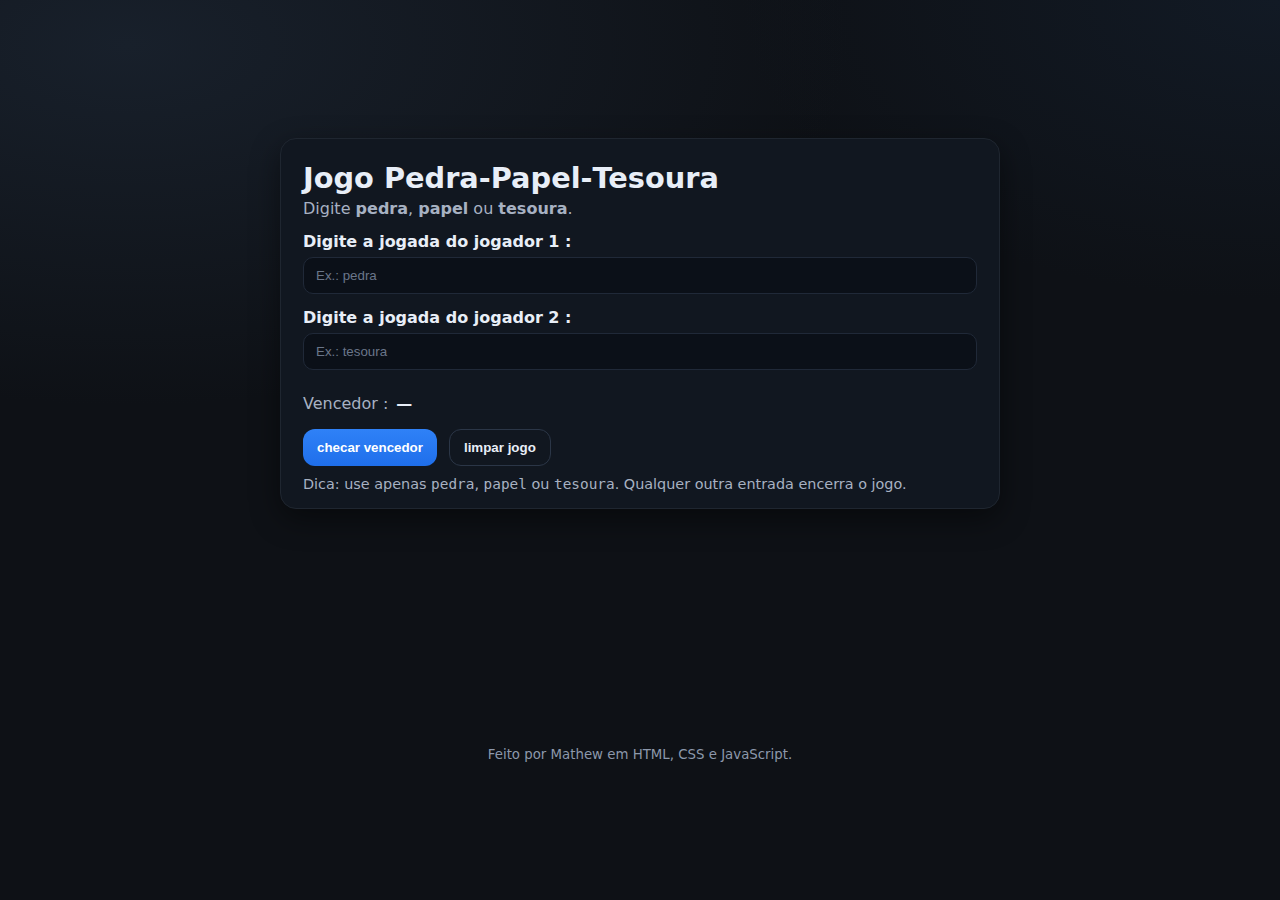
<file: trabalho1.1/index.html>
<!doctype html>
<html lang="pt-BR">
<head>
  <meta charset="utf-8" />
  <meta name="viewport" content="width=device-width, initial-scale=1" />
  <title>Pedra • Papel • Tesoura</title>
  <link rel="stylesheet" href="styles.css" />
</head>
<body>
  <main class="wrap">
    <section class="card">
      <header class="card__header">
        <h1 class="title">Jogo Pedra‑Papel‑Tesoura</h1>
        <p class="subtitle">Digite <strong>pedra</strong>, <strong>papel</strong> ou <strong>tesoura</strong>.</p>
      </header>

      <div class="form">
        <label class="field">
          <span>Digite a jogada do jogador 1 :</span>
          <input id="jogador1" type="text" placeholder="Ex.: pedra" autocomplete="off" />
        </label>

        <label class="field">
          <span>Digite a jogada do jogador 2 :</span>
          <input id="jogador2" type="text" placeholder="Ex.: tesoura" autocomplete="off" />
        </label>

        <div class="result">
          <span class="result__label">Vencedor :</span>
          <span id="resultado" class="result__value">—</span>
        </div>

        <div class="actions">
          <button id="btnChecar" class="btn btn--primary">checar vencedor</button>
          <button id="btnLimpar" class="btn btn--ghost">limpar jogo</button>
        </div>

        <p class="hint">Dica: use apenas <code>pedra</code>, <code>papel</code> ou <code>tesoura</code>. Qualquer outra entrada encerra o jogo.</p>
      </div>
    </section>

    <footer class="footer">
      <small>Feito por Mathew em HTML, CSS e JavaScript.</small>
    </footer>
  </main>

  <script src="app.js"></script>
</body>
</html>
</file>
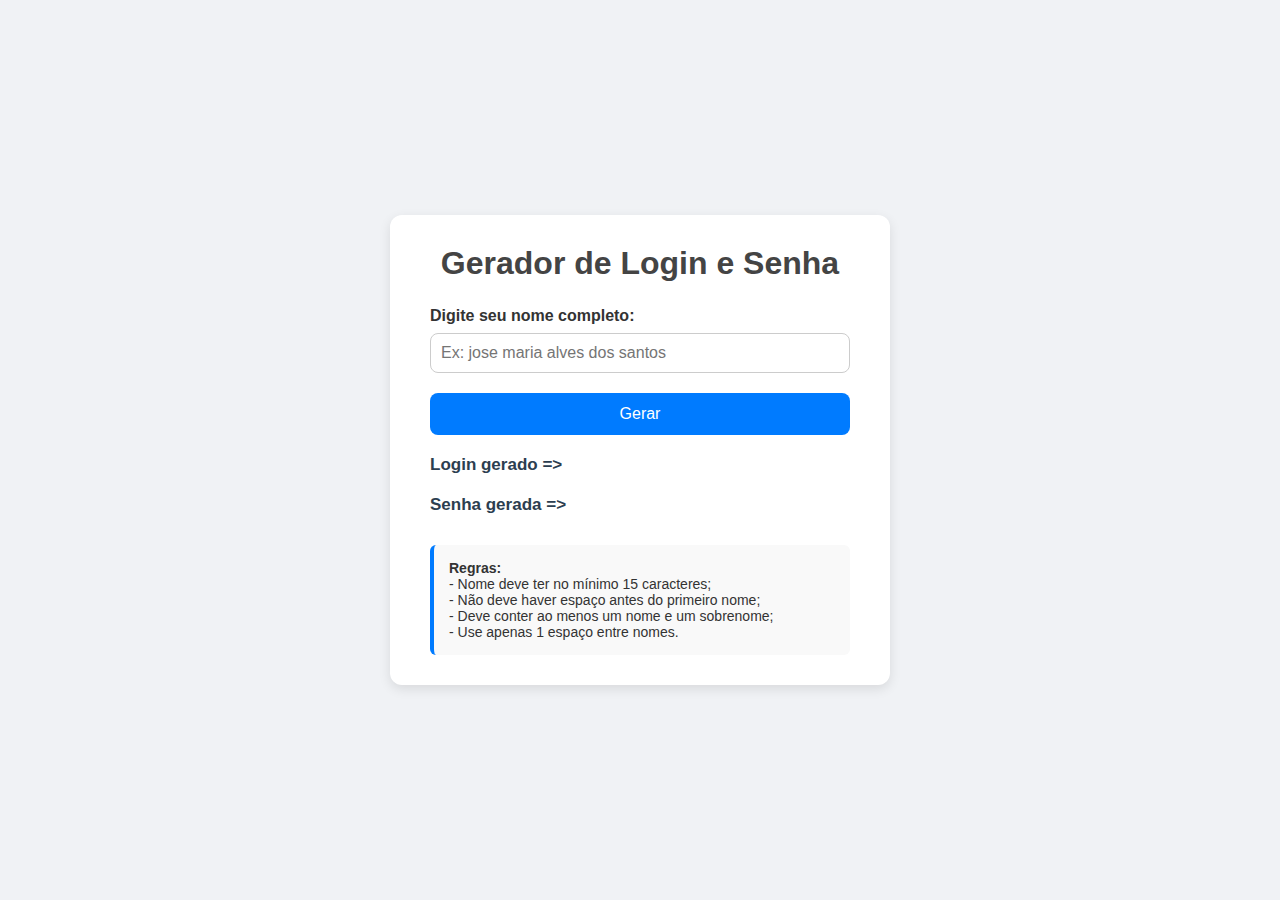
<file: trabalho1.2/index.html>
<!DOCTYPE html>
<html lang="pt-br">
<head>
    <meta charset="UTF-8">
    <title>Gerador de Login e Senha</title>
    <link rel="stylesheet" href="style.css">
</head>
<body>
    <div class="container">
        <h1>Gerador de Login e Senha</h1>

        <label for="nome">Digite seu nome completo:</label>
        <input type="text" id="nome" placeholder="Ex: jose maria alves dos santos">

        <button id="btn-gerar">Gerar</button>

        <div class="resultado" id="login">Login gerado =></div>
        <div class="resultado" id="senha">Senha gerada =></div>

        <div class="obs">
            <strong>Regras:</strong><br>
            - Nome deve ter no mínimo 15 caracteres;<br>
            - Não deve haver espaço antes do primeiro nome;<br>
            - Deve conter ao menos um nome e um sobrenome;<br>
            - Use apenas 1 espaço entre nomes.
        </div>
    </div>

    <script>
        document.getElementById("btn-gerar").onclick = function () {
            const nomeInput = document.getElementById("nome").value.trim();
            const loginOutput = document.getElementById("login");
            const senhaOutput = document.getElementById("senha");

            if (nomeInput.length < 15) {
                alert("O nome deve ter no mínimo 15 caracteres.");
                return;
            }

            if (nomeInput.startsWith(" ")) {
                alert("O nome não deve começar com espaço.");
                return;
            }

            const nomes = nomeInput.split(" ").filter(p => p !== "");

            if (nomes.length < 2) {
                alert("Informe pelo menos um nome e um sobrenome.");
                return;
            }

            for (let i = 0; i < nomes.length; i++) {
                if (nomes[i].includes("  ")) {
                    alert("Evite espaços duplos entre nomes.");
                    return;
                }
            }

            let login = "";
            for (let i = 0; i < nomes.length; i++) {
                login += nomes[i][0].toUpperCase();
            }

            let senha = "";
            for (let i = 0; i < login.length; i++) {
                let ascii = login.charCodeAt(i).toString();
                senha += ascii[0];
            }

            loginOutput.textContent = "Login gerado => " + login;
            senhaOutput.textContent = "Senha gerada => " + senha;
        };
    </script>
</body>
</html>
</file>
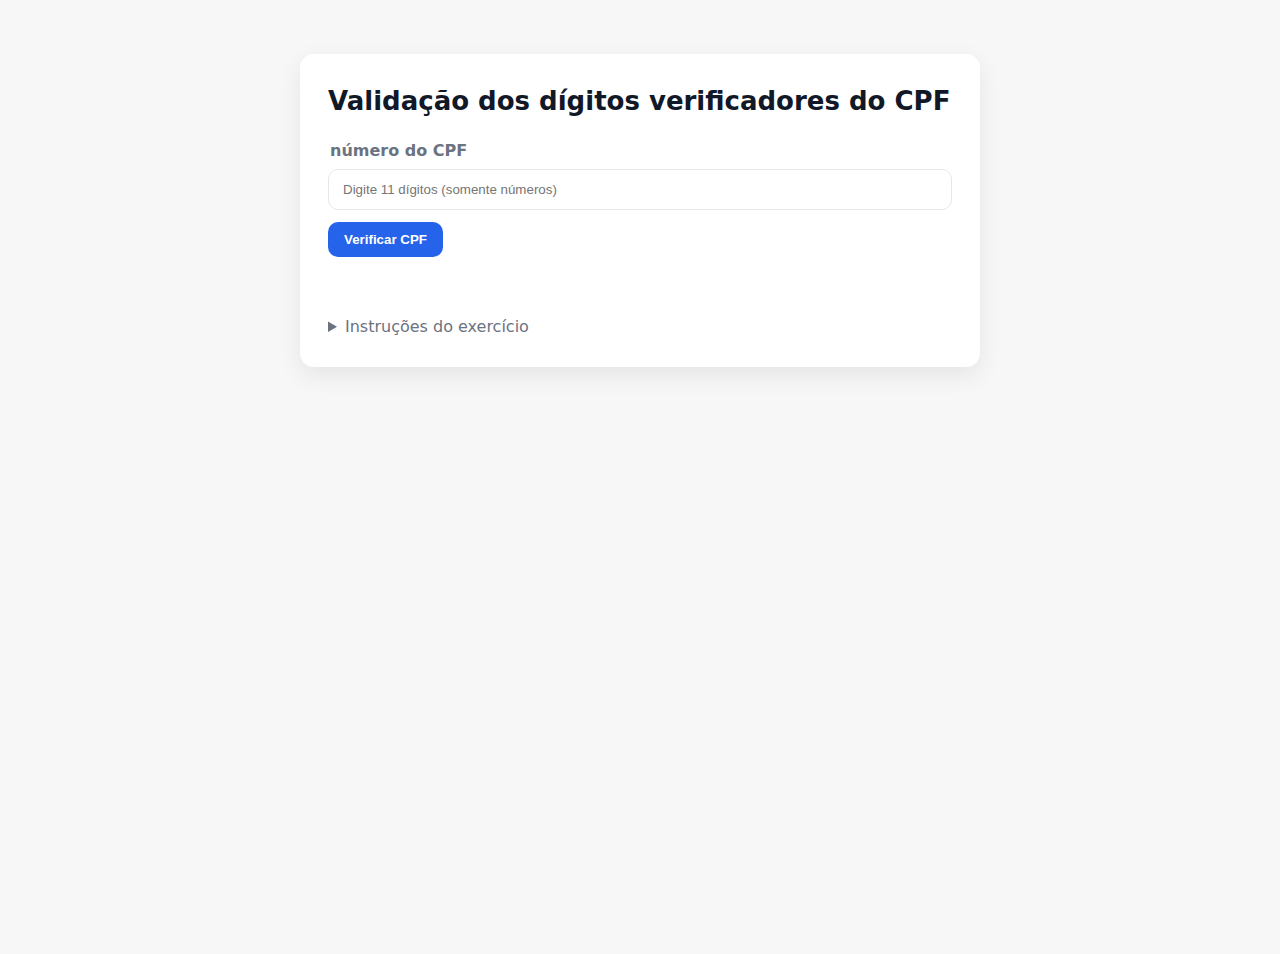
<file: trabalho1.3/index.html>
<!DOCTYPE html>
<html lang="pt-BR">
<head>
  <meta charset="UTF-8" />
  <meta name="viewport" content="width=device-width, initial-scale=1.0" />
  <title>Validação dos dígitos verificadores do CPF</title>
  <link rel="stylesheet" href="styles.css" />
</head>
<body>
  <main class="card">
    <h1>Validação dos dígitos verificadores do CPF</h1>

    <label for="cpf">número do CPF</label>
    <input
      id="cpf"
      name="cpf"
      type="text"
      inputmode="numeric"
      maxlength="11"
      placeholder="Digite 11 dígitos (somente números)"
      autocomplete="off"
    />

    <button id="verifyBtn">Verificar CPF</button>

    <p id="feedback" aria-live="polite"></p>

    <details class="obs">
      <summary>Instruções do exercício</summary>
      <ul>
        <li>A entrada deve conter exatamente <strong>11 dígitos</strong>.</li>
        <li>Todos os 11 caracteres devem ser <strong>dígitos (0–9)</strong>.</li>
        <li>Se for inválido, exibir: <em>“CPF inválido, digite 11 dígitos”</em>.</li>
        <li>Regra do exercício (Módulo 11):
          <ol>
            <li>1º DV: somar os 9 primeiros dígitos × pesos de <strong>1 a 9</strong>; o DV é <code>soma % 11</code> (se der 10, usar 0).</li>
            <li>2º DV: somar os 10 primeiros dígitos (inclui o 1º DV) × pesos de <strong>0 a 9</strong>; o DV é <code>soma % 11</code> (se der 10, usar 0).</li>
          </ol>
        </li>
      </ul>
    </details>
  </main>

  <script src="exercicio1_3.js"></script>
</body>
</html>
</file>
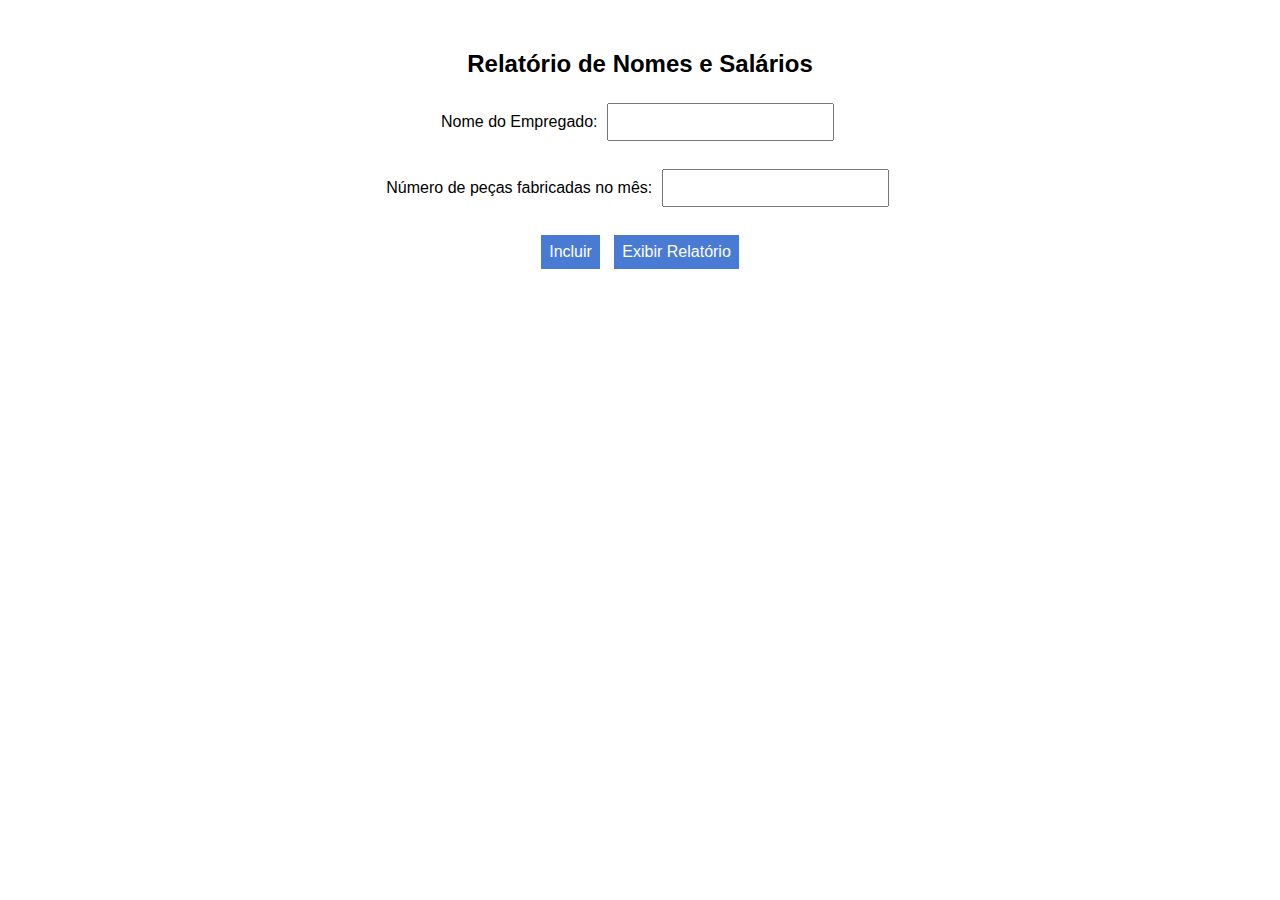
<file: ex2_1/exercicio2_1.html>
<!DOCTYPE html>
<html lang="pt-BR">
<head>
    <meta charset="UTF-8">
    <title>Relatório de Nomes e Salários</title>
    <link rel="stylesheet" href="exercicio2_1.css">
</head>
<body>
    <h2>Relatório de Nomes e Salários</h2>

    <label>Nome do Empregado:</label>
    <input type="text" id="nome"><br><br>

    <label>Número de peças fabricadas no mês:</label>
    <input type="number" id="pecas"><br><br>

    <button onclick="incluirEmpregado()">Incluir</button>
    <button onclick="exibirRelatorio()">Exibir Relatório</button>

    <ul id="listaEmpregados"></ul>

    <p id="totalSalarios"></p>
    <p id="mediaSalarios"></p>

    <script src="exercicio2_1.js"></script>
</body>
</html>
</file>
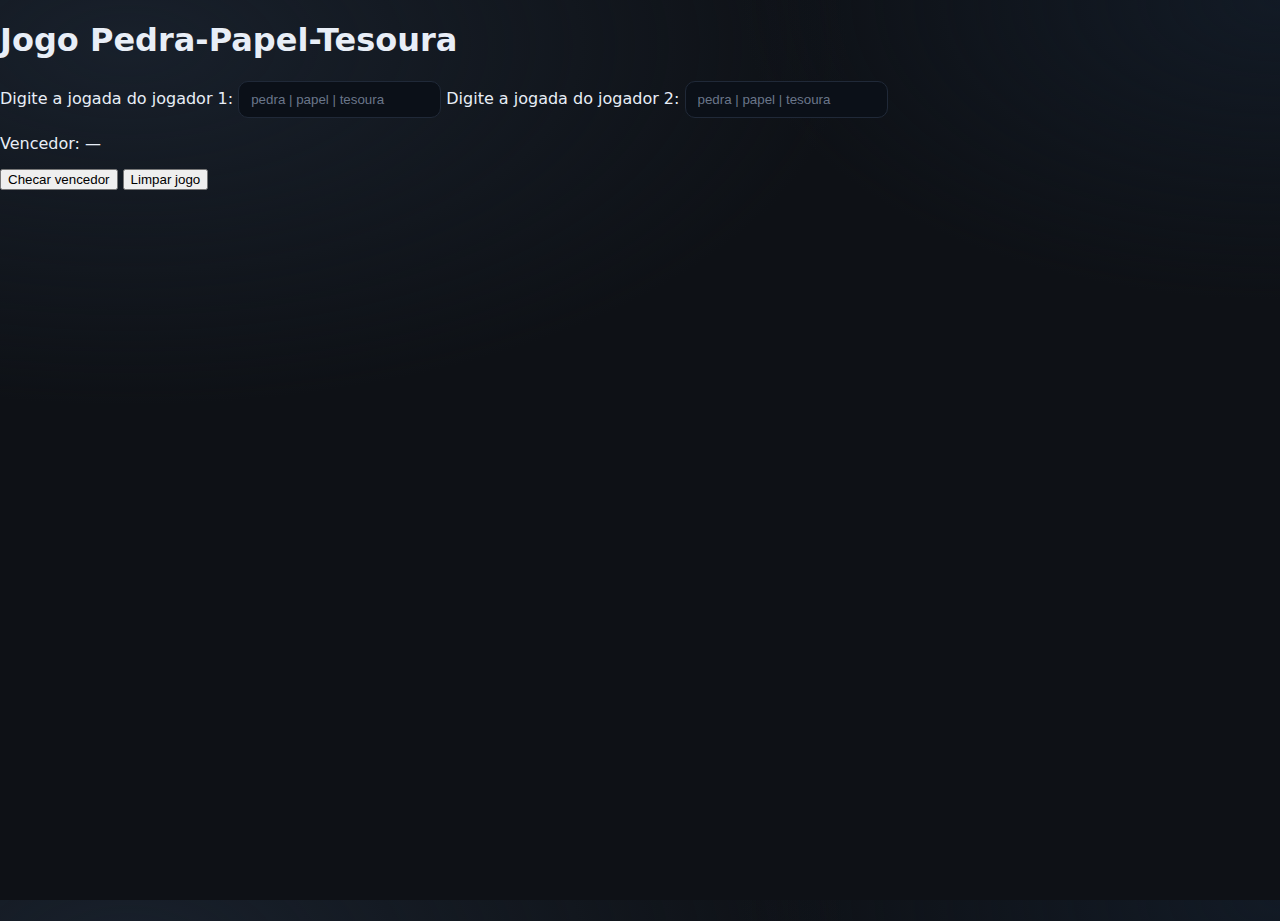
<file: trabalho1.1/htmlComJs.html>
<!DOCTYPE html>
<html lang="pt-BR">
<head>
  <meta charset="UTF-8" />
  <title>Jogo Pedra-Papel-Tesoura</title>
  <link rel="stylesheet" href="styles.css" />
</head>
<body>
  <h1>Jogo Pedra-Papel-Tesoura</h1>

  <label for="jogador1">Digite a jogada do jogador 1:</label>
  <input type="text" id="jogador1" placeholder="pedra | papel | tesoura" />

  <label for="jogador2">Digite a jogada do jogador 2:</label>
  <input type="text" id="jogador2" placeholder="pedra | papel | tesoura" />

  <p>Vencedor: <span id="resultado">—</span></p>

  <button id="btnChecar">Checar vencedor</button>
  <button id="btnLimpar">Limpar jogo</button>

  <script>
    document.addEventListener("DOMContentLoaded", function () {
      const jogador1Input = document.getElementById("jogador1");
      const jogador2Input = document.getElementById("jogador2");
      const resultadoSpan = document.getElementById("resultado");
      const btnChecar     = document.getElementById("btnChecar");
      const btnLimpar     = document.getElementById("btnLimpar");

      let jogoEncerrado = false;

      function normalizarEntradaBasica(texto) {
        if (!texto) return "";
        return String(texto).toLowerCase().trim();
      }

      function jogadaValida(j) {
        const opcoes = ["pedra", "papel", "tesoura"];
        return opcoes.indexOf(j) !== -1;
      }

      function atualizarResultado(txt, tipo) {
        resultadoSpan.textContent = txt;
        resultadoSpan.className = "";
        if (tipo === "ok")   resultadoSpan.classList.add("badge", "badge--ok");
        if (tipo === "warn") resultadoSpan.classList.add("badge", "badge--warn");
        if (tipo === "err")  resultadoSpan.classList.add("badge", "badge--err");
      }

      function limparCamposParaProximaRodada() {
        jogador1Input.value = "";
        jogador2Input.value = "";
        jogador1Input.focus();
      }

      function checarVencedor() {
        if (jogoEncerrado) return;

        const j1 = normalizarEntradaBasica(jogador1Input.value);
        const j2 = normalizarEntradaBasica(jogador2Input.value);

        console.log("Digite a jogada do Jogador 1:", j1 || "(inválida)");
        console.log("Digite a jogada do Jogador 2:", j2 || "(inválida)");

        const j1Valida = jogadaValida(j1);
        const j2Valida = jogadaValida(j2);

        if (!j1Valida || !j2Valida) {
          atualizarResultado("Jogo terminado.", "err");
          console.log("Vencedor: Jogo terminado.");
          jogoEncerrado = true;
          jogador1Input.disabled = true;
          jogador2Input.disabled = true;
          btnChecar.disabled = true;
          return;
        }

        if (j1 === j2) {
          atualizarResultado("Empate!", "warn");
          console.log("Vencedor: Empate!");
          limparCamposParaProximaRodada();
          return;
        }

        const jogador1Vence =
          (j1 === "pedra"   && j2 === "tesoura") ||
          (j1 === "papel"   && j2 === "pedra")   ||
          (j1 === "tesoura" && j2 === "papel");

        if (jogador1Vence) {
          atualizarResultado("Jogador 1", "ok");
          console.log("Vencedor: Jogador 1");
        } else {
          atualizarResultado("Jogador 2", "ok");
          console.log("Vencedor: Jogador 2");
        }

        limparCamposParaProximaRodada();
      }

      function limpar() {
        jogador1Input.value = "";
        jogador2Input.value = "";
        atualizarResultado("—", "");
        jogador1Input.disabled = false;
        jogador2Input.disabled = false;
        btnChecar.disabled = false;
        jogoEncerrado = false;
        jogador1Input.focus();
      }

      btnChecar.addEventListener("click", checarVencedor);
      btnLimpar.addEventListener("click", limpar);

      jogador2Input.addEventListener("keydown", function (e) {
        if (e.key === "Enter") checarVencedor();
      });
    });
  </script>
</body>
</html>
</file>
<file: trabalho1.1/styles.css>
:root{
  --bg: #0e1116;
  --bg-elev: #111720;
  --txt: #e8eef7;
  --muted: #a7b1c2;
  --primary: #2f81f7;
  --primary-ink: #081835;
  --ring: #5aa4ff;
  --ok: #2ecc71;
  --warn: #ffcc00;
  --err: #ff6b6b;
  --radius: 16px;
  --shadow: 0 10px 30px rgba(0,0,0,.45);
}

* { box-sizing: border-box; }

html, body { height: 100%; }
body {
  margin: 0;
  font-family: ui-sans-serif, system-ui, -apple-system, Segoe UI, Roboto, Helvetica, Arial;
  color: var(--txt);
  background:
    radial-gradient(1200px 600px at 10% 5%, #18202b 0, transparent 60%),
    radial-gradient(900px 500px at 100% 0%, #121a25 0, transparent 60%),
    var(--bg);
}

.wrap {
  min-height: 100%;
  display: grid;
  place-items: center;
  padding: 28px 16px;
}

.card {
  width: min(720px, 96vw);
  background: var(--bg-elev);
  border: 1px solid #1f2630;
  border-radius: var(--radius);
  box-shadow: var(--shadow);
  padding: 22px 22px 16px;
}

.card__header { margin-bottom: 8px; }
.title { margin: 0 0 4px; font-size: clamp(1.2rem, 1.8vw + 1rem, 1.8rem); }
.subtitle { margin: 0; color: var(--muted); }

.form { margin-top: 10px; }

.field { display: grid; gap: 6px; margin: 14px 0; }
.field span { font-weight: 600; }
input[type="text"]{
  padding: 10px 12px;
  border-radius: 10px;
  background: #0b1018;
  border: 1px solid #202938;
  color: var(--txt);
  outline: none;
  transition: border .2s, box-shadow .2s;
}
input[type="text"]::placeholder { color: #6a768a; }
input[type="text"]:focus{
  border-color: var(--ring);
  box-shadow: 0 0 0 3px rgba(90,164,255,.2);
}

.result{
  display: flex; gap: 8px; align-items: baseline;
  padding: 10px 0 4px;
}
.result__label { color: var(--muted); }
.result__value {
  min-width: 6ch;
  font-weight: 800;
  letter-spacing: .2px;
}

.actions { display: flex; gap: 12px; margin-top: 12px; flex-wrap: wrap; }
.btn{
  appearance: none;
  border: 0;
  border-radius: 12px;
  padding: 10px 14px;
  font-weight: 700;
  cursor: pointer;
  transition: transform .05s ease, filter .15s ease, background .2s ease;
}
.btn:active { transform: translateY(1px); }
.btn:disabled { opacity: .55; cursor: not-allowed; }

.btn--primary{
  color: #fff;
  background: linear-gradient(180deg, var(--primary), #1f6feb);
}
.btn--primary:hover{ filter: brightness(1.05); }

.btn--ghost{
  color: var(--txt);
  background: transparent;
  border: 1px solid #2b3647;
}
.btn--ghost:hover{ background: #111a28; }

.hint{
  margin: 10px 0 0;
  color: var(--muted);
  font-size: .9rem;
}

.footer{
  margin-top: 16px; 
  color: #8c98ab;
  text-align: center;
}

.badge{
  display: inline-block;
  border-radius: 999px;
  padding: 2px 8px;
  font-size: .85rem;
  font-weight: 800;
}
.badge--ok{ background: color-mix(in oklab, var(--ok) 18%, transparent); color: var(--ok); }
.badge--warn{ background: color-mix(in oklab, var(--warn) 18%, transparent); color: var(--warn); }
.badge--err{ background: color-mix(in oklab, var(--err) 18%, transparent); color: var(--err); }

/* Pequenos toques responsivos */
@media (max-width: 420px){
  .actions { gap: 8px; }
  .btn { width: 100%; }
}
</file>
<file: trabalho1.3/styles.css>
:root{
  --bg:#f7f7f7;
  --card:#ffffff;
  --txt:#111827;
  --muted:#6b7280;
  --primary:#2563eb;
  --ok:#065f46;
  --error:#b91c1c;
  --radius:14px;
  --shadow:0 8px 24px rgba(0,0,0,.08);
}

*{box-sizing:border-box}

html,body{
  height:100%;
  background:var(--bg);
  color:var(--txt);
  font:400 16px/1.5 system-ui, -apple-system, Segoe UI, Roboto, Arial, sans-serif;
  margin:0;
}

.card{
  width:min(680px, 92vw);
  margin:6vh auto;
  background:var(--card);
  padding:28px;
  border-radius:var(--radius);
  box-shadow:var(--shadow);
}

h1{
  font-size:clamp(18px, 3.2vw, 26px);
  margin:0 0 18px 0;
}

label{
  display:block;
  margin:10px 0 6px 2px;
  color:var(--muted);
  font-weight:600;
}

input[type="text"]{
  width:100%;
  padding:12px 14px;
  border:1px solid #e5e7eb;
  border-radius:10px;
  outline:none;
}

input[type="text"]:focus{
  border-color:var(--primary);
  box-shadow:0 0 0 3px rgba(37,99,235,.15);
}

button{
  margin-top:12px;
  display:inline-block;
  padding:10px 16px;
  border:0;
  border-radius:10px;
  background:var(--primary);
  color:#fff;
  font-weight:700;
  cursor:pointer;
}

button:hover{filter:brightness(0.97)}

#feedback{
  min-height:28px;
  margin-top:12px;
  font-weight:600;
}

#feedback.ok{ color:var(--ok) }
#feedback.err{ color:var(--error) }

.obs{
  margin-top:18px;
  color:var(--muted);
}
</file>
<file: ex2_1/exercicio2_1.css>
body {
    font-family: Arial, sans-serif;
    text-align: center;
    margin-top: 50px;
}

input, button {
    margin: 5px;
    padding: 8px;
    font-size: 16px;
}

button {
    background-color: #4a7bd4;
    color: white;
    border: none;
    cursor: pointer;
}

button:hover {
    background-color: #345aa5;
}

ul {
    list-style-type: disc;
    text-align: left;
    margin: 20px auto;
    width: 300px;
}
</file>
<file: trabalho1.2/style.css>
/* Reset básico */
* {
    box-sizing: border-box;
    margin: 0;
    padding: 0;
}

body {
    font-family: 'Segoe UI', Tahoma, Geneva, Verdana, sans-serif;
    background: #f0f2f5;
    color: #333;
    display: flex;
    justify-content: center;
    align-items: center;
    min-height: 100vh;
}

.container {
    background: white;
    padding: 30px 40px;
    border-radius: 12px;
    box-shadow: 0 4px 12px rgba(0,0,0,0.1);
    max-width: 500px;
    width: 100%;
}

h1 {
    text-align: center;
    margin-bottom: 25px;
    color: #444;
}

label {
    font-weight: bold;
    font-size: 16px;
    display: block;
    margin-bottom: 8px;
}

input[type="text"] {
    width: 100%;
    padding: 10px;
    border-radius: 8px;
    border: 1px solid #ccc;
    font-size: 16px;
    margin-bottom: 20px;
}

button {
    width: 100%;
    padding: 12px;
    background-color: #007bff;
    color: white;
    border: none;
    border-radius: 8px;
    font-size: 16px;
    cursor: pointer;
    transition: background-color 0.3s ease;
}

button:hover {
    background-color: #0056b3;
}

.resultado {
    margin-top: 20px;
    font-size: 17px;
    font-weight: bold;
    color: #2c3e50;
}

.obs {
    margin-top: 30px;
    font-size: 14px;
    background: #f9f9f9;
    padding: 15px;
    border-left: 4px solid #007bff;
    border-radius: 6px;
}
</file>
